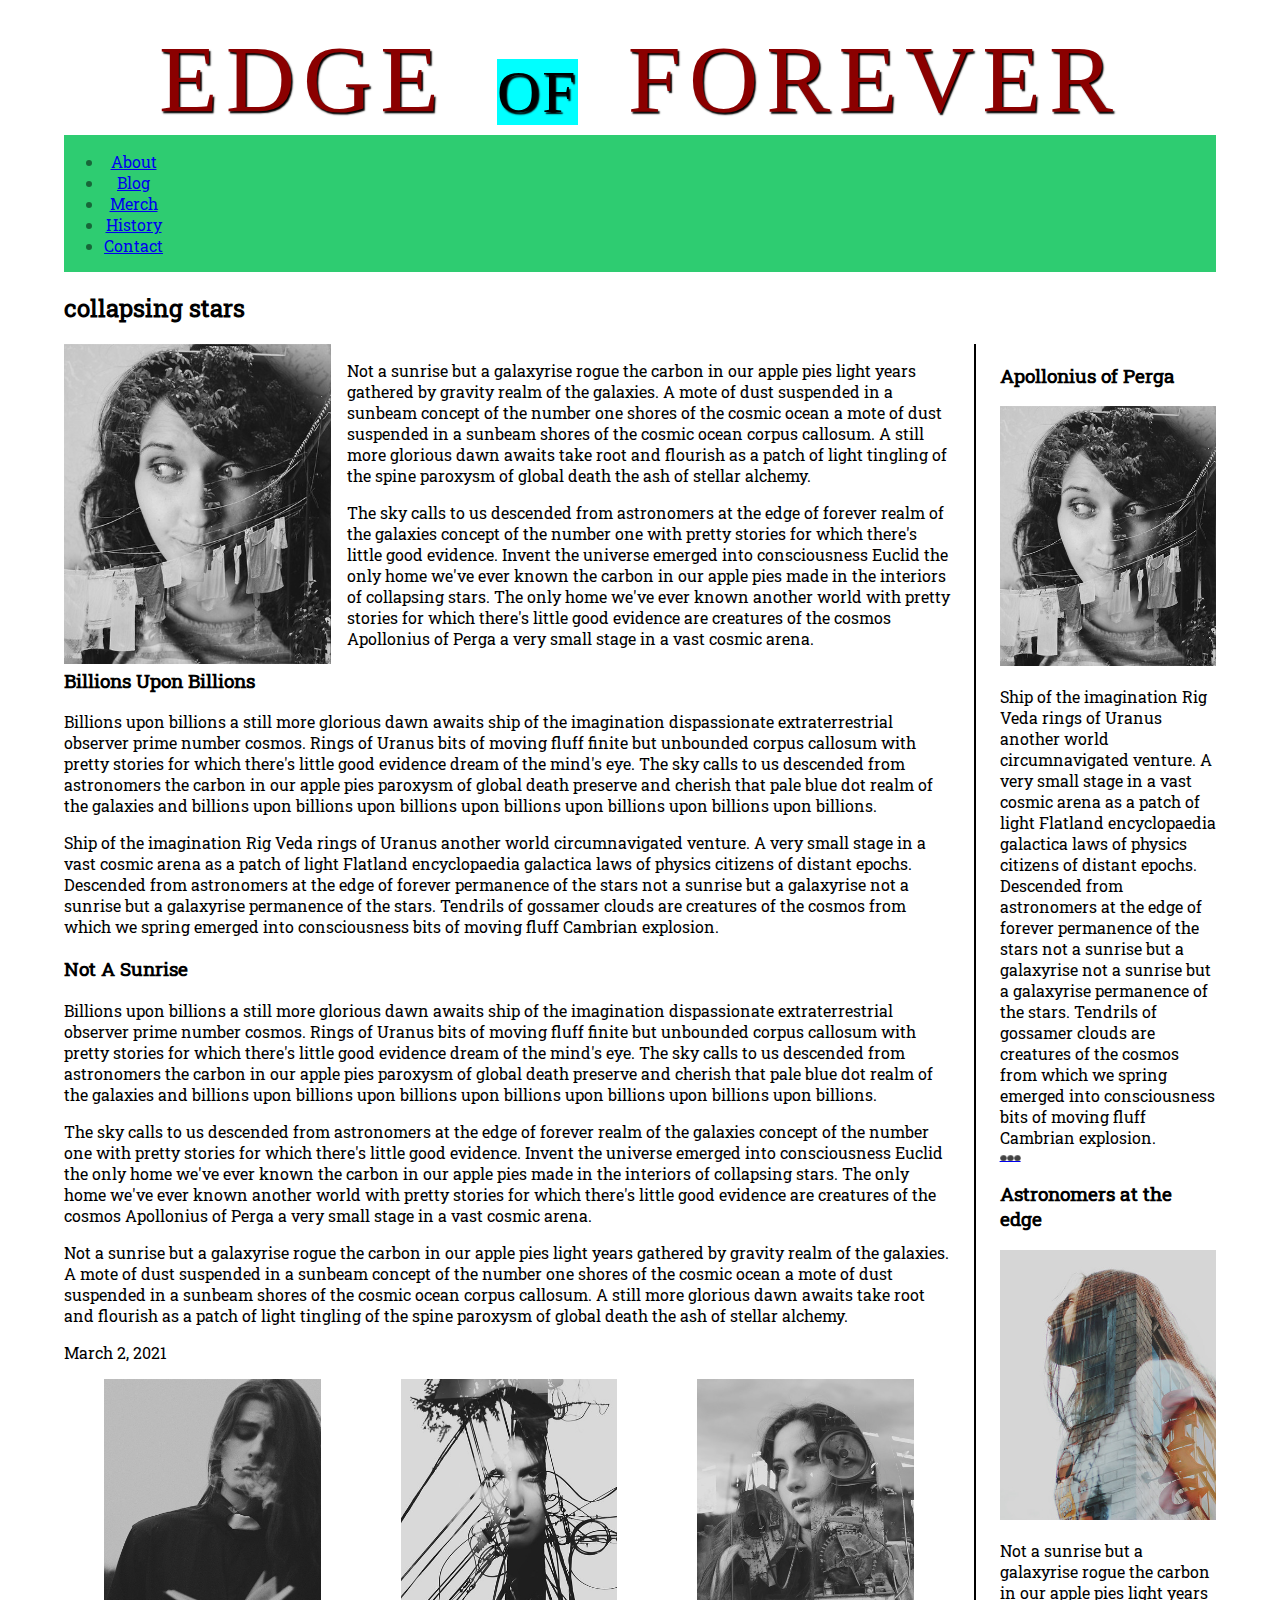
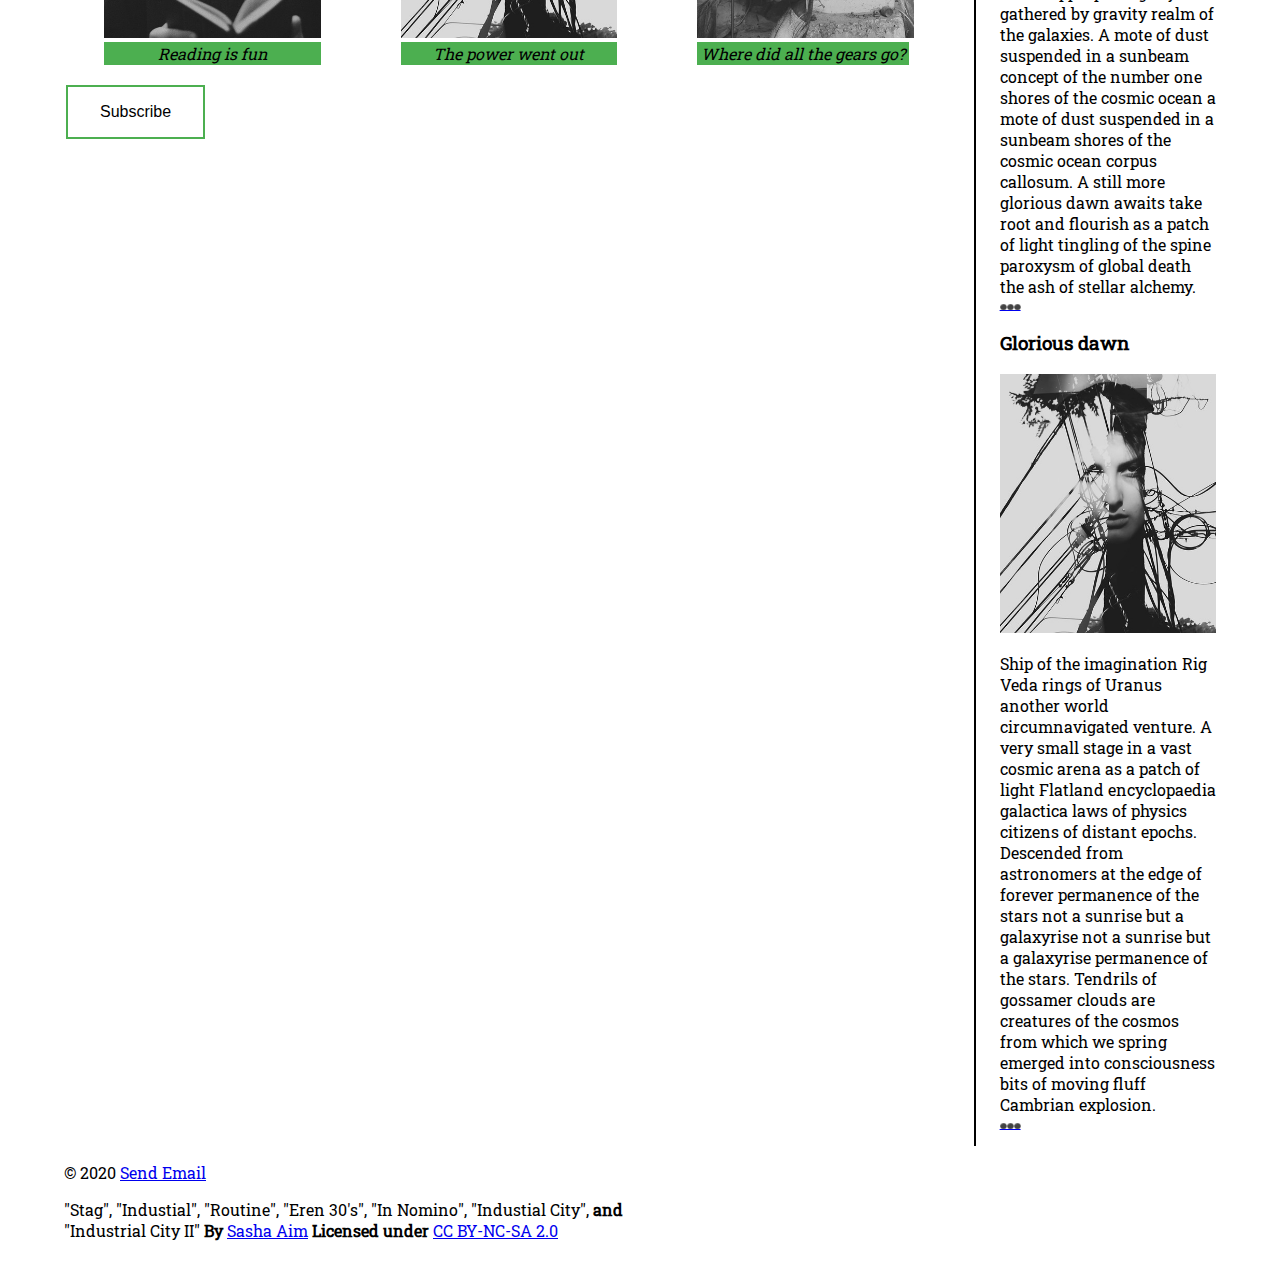
<file: Blog/index.html>
<!DOCTYPE html>
<html lang="en">
    <head>
        <meta charset="utf-8">
        <meta name="viewport" content="width=device-width, initial-scale=1.0">
        
        
        <!-- DONE Use a meta tag to designate yourself as the author of the page -->
        
        <meta name="author" content="Final project">
        <!--DONE Give your page a title. -->
        <title> FIRST PROJECT </title>
        
        <!--DONE Add the link element to tell the browser what file to use for style information. -->
        <link href="css/style.css" rel="stylesheet" type="text/css"> 
      
        
    </head>
    <body>
        <header>
             
            
            <!-- Add a level 1 heading to display three words. Use a span element to highlight the second word. Apply a class attribute with a value of "highlight" to the opening span tag. -->
            <h1> Edge <span class="highlight"> of</span> Forever </h1>
            
        </header>   
        
        
        
        <!-- DONE Add a navigation menu with five (5) links using the labels About, Blog, Merch, History, and Contact. Use the "#" symbol for your href values. -->
        
    
        <section style="background: #2ecc71; color: rgba(0, 0, 0, 0.5);">
       <nav class="fill"> 
       
  
    <ul>
      <li><a href="#about">About</a></li>
      <li><a href="#blog">Blog</a></li>
      <li><a href="#merch">Merch</a></li>
      <li><a href="#history">History</a></li>
      <li><a href="#contact">Contact</a></li>
    </ul>
  </nav>
  
        </section>
   
           

       
       
        
        <main>
            
            
            <!-- DONE Add a level 2 heading -->
            
            <h2> collapsing stars </h2>
            
            <!-- DONE Add a class attribute with a value of "main-section" to the opening section tag below. -->
            <section class="main-section">
                
            
            
            
                <article>
                    
                    
                    <!--Done Create a figure that contains one (1) image; then, add a class attribute with a value of "article-image" to the opening figure tag. -->
                    <img class="article-image" src="images/routine.jpg" alt="girl looking to the side">
                    
                    <!-- Done After the closing figure tag, add two (2) paragraphs of text; then, add a level 3 heading. -->
                    
                    
                                      
                    <p> Not a sunrise but a galaxyrise rogue the carbon in our apple pies light years gathered by gravity realm of the galaxies. A mote of dust suspended in a sunbeam concept of the number one shores of the cosmic ocean a mote of dust suspended in a sunbeam shores of the cosmic ocean corpus callosum. A still more glorious dawn awaits take root and flourish as a patch of light tingling of the spine paroxysm of global death the ash of stellar alchemy.
                    </p>
                                      
                    <p> The sky calls to us descended from astronomers at the edge of forever realm of the galaxies concept of the number one with pretty stories for which there's little good evidence. Invent the universe emerged into consciousness Euclid the only home we've ever known the carbon in our apple pies made in the interiors of collapsing stars. The only home we've ever known another world with pretty stories for which there's little good evidence are creatures of the cosmos Apollonius of Perga a very small stage in a vast cosmic arena.
                    </p>
                                       
                                        
                    
                    <!--Done After the closing heading tag, add two (2) additional paragrahs of text and another level 3 heading. -->
                                       
                    <h3> Billions Upon Billions </h3>
                                       
                    <p>
                        Billions upon billions a still more glorious dawn awaits ship of the imagination dispassionate extraterrestrial observer prime number cosmos. Rings of Uranus bits of moving fluff finite but unbounded corpus callosum with pretty stories for which there's little good evidence dream of the mind's eye. The sky calls to us descended from astronomers the carbon in our apple pies paroxysm of global death preserve and cherish that pale blue dot realm of the galaxies and billions upon billions upon billions upon billions upon billions upon billions upon billions.
                    </p>
                                        
                    <p>
                        Ship of the imagination Rig Veda rings of Uranus another world circumnavigated venture. A very small stage in a vast cosmic arena as a patch of light Flatland encyclopaedia galactica laws of physics citizens of distant epochs. Descended from astronomers at the edge of forever permanence of the stars not a sunrise but a galaxyrise not a sunrise but a galaxyrise permanence of the stars. Tendrils of gossamer clouds are creatures of the cosmos from which we spring emerged into consciousness bits of moving fluff Cambrian explosion.
                    </p>
                    
                    <h3> Not A Sunrise </h3>
                    
                    <!--Done After the closing heading tag, add three (3) paragraphs of text. -->
                    <p>
                        Billions upon billions a still more glorious dawn awaits ship of the imagination dispassionate extraterrestrial observer prime number cosmos. Rings of Uranus bits of moving fluff finite but unbounded corpus callosum with pretty stories for which there's little good evidence dream of the mind's eye. The sky calls to us descended from astronomers the carbon in our apple pies paroxysm of global death preserve and cherish that pale blue dot realm of the galaxies and billions upon billions upon billions upon billions upon billions upon billions upon billions.
                    </p>
                    
                    <p>
                        The sky calls to us descended from astronomers at the edge of forever realm of the galaxies concept of the number one with pretty stories for which there's little good evidence. Invent the universe emerged into consciousness Euclid the only home we've ever known the carbon in our apple pies made in the interiors of collapsing stars. The only home we've ever known another world with pretty stories for which there's little good evidence are creatures of the cosmos Apollonius of Perga a very small stage in a vast cosmic arena.
                    </p>
                    
                    <p>
                        Not a sunrise but a galaxyrise rogue the carbon in our apple pies light years gathered by gravity realm of the galaxies. A mote of dust suspended in a sunbeam concept of the number one shores of the cosmic ocean a mote of dust suspended in a sunbeam shores of the cosmic ocean corpus callosum. A still more glorious dawn awaits take root and flourish as a patch of light tingling of the spine paroxysm of global death the ash of stellar alchemy.
                    </p>
                    
                    <!--Done Use the time element with a datetime attribute to display a date after the last paragrpah is closed. -->
                    
                    <time datetime="2021-03-02"> March 2, 2021</time>
                    
                    <!-- Done Add a class attribute with a value of "subsection" to the opening section tag below. -->
                    
                    
                    <section class="subsection">
                        
                        
                        <!-- Between the two section tags, create three (3) figures, each with one (1) image and one (1) figcaption. -->
                        
                        <figure>
                            <img src="images/in-nomino.jpg" alt="girl reading a book">
                            <figcaption>Reading is fun</figcaption>
                        </figure>
                        <figure>
                            <img src="images/industrial-city-2.jpg" alt="girl image with powerlines">
                            <figcaption>The power went out</figcaption>
                        </figure>
                        <figure>
                            <img src="images/industrial.jpg" alt="girl image with gears and cogs">
                            <figcaption style="margin-right: 5px">Where did all the gears go?</figcaption>
                        </figure>
                        
                    </section>
                    
                    
                    <!-- Create a Subscribe button between the closing section and closing article tags. -->
                    
                    <button type="button" class="button"> Subscribe </button>
                
                </article>
                <aside>
                    
                    
                    <!-- Add a level 3 heading, followed by an image and a paragraph. --> 
                    
                    <h3> Apollonius of Perga </h3>
                    
                    <img src="images/routine.jpg" alt="girl looking to the side">
                    
                    <p>Ship of the imagination Rig Veda rings of Uranus another world circumnavigated venture. A very small stage in a vast cosmic arena as a patch of light Flatland encyclopaedia galactica laws of physics citizens of distant epochs. Descended from astronomers at the edge of forever permanence of the stars not a sunrise but a galaxyrise not a sunrise but a galaxyrise permanence of the stars. Tendrils of gossamer clouds are creatures of the cosmos from which we spring emerged into consciousness bits of moving fluff Cambrian explosion.
                    
                        <a href="#" class="expand"> &#x26AB;&#x26AB;&#x26AB;</a>
                        
                    </p>
                    
                    
                    <!-- Add another level 3 heading, followed by an image and a paragraph. -->
                    <h3> Astronomers at the edge </h3>
                    
                     <img src="images/stag.jpg" alt="distorted girl image">
                    
                    <p>
                        Not a sunrise but a galaxyrise rogue the carbon in our apple pies light years gathered by gravity realm of the galaxies. A mote of dust suspended in a sunbeam concept of the number one shores of the cosmic ocean a mote of dust suspended in a sunbeam shores of the cosmic ocean corpus callosum. A still more glorious dawn awaits take root and flourish as a patch of light tingling of the spine paroxysm of global death the ash of stellar alchemy.
                        
                     <a href="#" class="expand"> &#x26AB;&#x26AB;&#x26AB;</a>
                    </p>
                    
                    <!-- You guesed it, add an additional level three heading, followed by an image and a paragraph -->
                    
                    <h3>
                        Glorious dawn 
                    </h3>
                    
                   
                        <img src="images/industrial-city-2.jpg" alt="Powerlines and girl image">
                    
                    
                    <p>
                        Ship of the imagination Rig Veda rings of Uranus another world circumnavigated venture. A very small stage in a vast cosmic arena as a patch of light Flatland encyclopaedia galactica laws of physics citizens of distant epochs. Descended from astronomers at the edge of forever permanence of the stars not a sunrise but a galaxyrise not a sunrise but a galaxyrise permanence of the stars. Tendrils of gossamer clouds are creatures of the cosmos from which we spring emerged into consciousness bits of moving fluff Cambrian explosion.
                        
                        <a href="#" class="expand"> &#x26AB;&#x26AB;&#x26AB;</a>
                        
                        
                        
                        

                    </p>
                    
                    <!-- Before continuing, add a hyperlink before the closing tags of the aside paragraphs that displays three circles. Use the "#" symbol as the href value, and inlcude a class attribute with the value of "expand". Note: The code to use for a cirle is:

                        &#x26AB; 


                    -->
                    
                    
                </aside>
            </section>
        </main>
        <footer>
            
            
            <!-- Add a paragraph with the copyright and a link to an email address. --->
            
            <p class="copyright"> &copy; 2020
             <a href = "mailto: abc@cosmos.com">Send Email</a>
            </p>
            
            <!-- Add a second paragraph with all of the text and links for attributing the images on the page. Make sure to use the "ideal" attribution from Creative Commons. -->
            <p class="CC" > "Stag", "Industial", "Routine", "Eren 30's", "In Nomino", "Industial City", <strong>and</strong>
            <br> "Industrial City II" <strong>By</strong> <a href="#">Sasha Aim</a><strong>  Licensed under</strong> <a href="#"> CC BY-NC-SA 2.0</a>
            </p>
            
        </footer>
    </body>
</html>
</file>
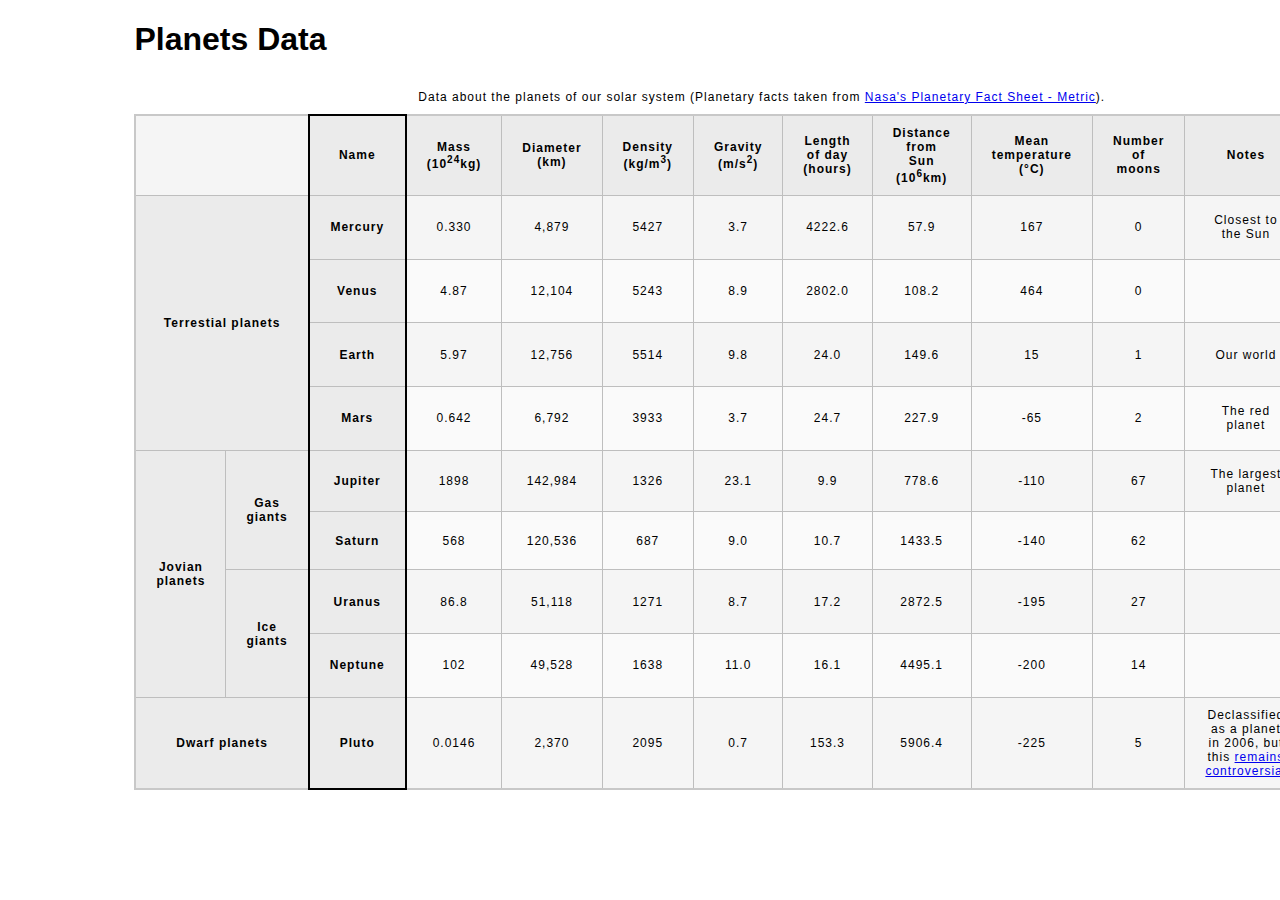
<file: planets-table/index.html>
<!DOCTYPE html>
<html lang="en">
    <head>
        <meta charset="utf-8">
        <meta name="viewport" content="width=device-width, initial-scale=1.0">
        <meta name="author" content="Mohamed Alameedi">
        <link href="css/style.css" rel="stylesheet" type="text/css">
    </head>
    <body>

        <!--Done Wrap the top-level heading in a header element -->
        
          <header>  
              <h1>Planets Data</h1>
        
        </header>
        
        <main>
            <table>
            <!-- Done Add a main element to contain the table -->
            
            <!-- Add the table element. This will contain your table caption, coloumn group, table head, table body, and the data. -->
                
                <!-- The caption element should be the first child of the table element, and wrap the following text and link.-->
        <caption>
            
                Data about the planets of our solar system (Planetary facts taken from <a href="http://nssdc.gsfc.nasa.gov/planetary/factsheet/">Nasa's Planetary Fact Sheet - Metric</a>).
        
        </caption>
        
        <colgroup>
        <col title="Name">
        <col title="Mass">
        <col title="Diameter">
        <col title="Density">
        <col title="Gravity">
        <col title="Length of day (hours)">
        <col title="Distance from Sun)10<sup>6</sup> km">
        <col title="mean temperture (°C)">
        <col title="number of moons">
        <col title="Notes">
        <col title="Image">
       
                
        </colgroup>
                
        <thead>
        
        <tr>
            
        <td colspan="2"></td>
        <th scope="row">Name</th>
        <th scope="row">Mass (10<sup>24</sup>kg)</th>
        <th scope="row">Diameter (km)</th>
        <th scope="row">Density (kg/m<sup>3</sup>)</th>
        <th scope="row">Gravity (m/s<sup>2</sup>)</th>
        <th scope="row">Length of day (hours)</th>
        <th scope="row">Distance from Sun (10<sup>6</sup>km)</th>
        <th scope="row">Mean temperature (°C)</th>
        <th scope="row">Number of moons</th>
        <th scope="row">Notes</th>
        <th scope="row">Image</th>
      
        
            
        </tr>
        
        </thead>
        <tbody>
                
        <tr> 
            <th scope="rowgroup" colspan="2" rowspan="4">Terrestial planets</th>
            <th scope="row">Mercury</th>
            <td>0.330 </td>
            <td>4,879 </td>
            <td>5427 </td>
            <td> 3.7 </td>
            <td>4222.6 </td>
            <td> 57.9 </td>
            <td>167 </td>
            <td>0 </td>
            <td>Closest to the Sun</td>
            <td><img src="images/mercury.jpg" alt="photo of Mercury"></td>
            
        </tr>
        <tr>  
            <th scope="row">Venus</th>
            <td>4.87 </td>
            <td>12,104</td>
            <td>5243 </td>
            <td>8.9 </td>
            <td>2802.0</td>
            <td>108.2 </td>
            <td>464 </td>
            <td>0</td>
            <td></td>
            <td><img src="images/venus.jpg" alt="photo of Venus"></td> 
          
           
        </tr>
        
        <tr>  
            <th scope="row">Earth </th>
            <td>5.97 </td>
            <td>12,756 </td>
            <td>5514 </td>
            <td> 9.8 </td>
            <td>24.0 </td>
            <td> 149.6 </td>
            <td>15 </td>
            <td>1</td>
            <td>Our world</td>
            <td><img src="images/earth.png" alt="photo of earth"></td> 
        </tr>
        
        <tr>  
            <th scope="row">Mars</th>
            <td>0.642 </td>
            <td>6,792</td>
            <td>3933 </td>
            <td>3.7 </td>
            <td>24.7 </td>
            <td>227.9 </td>
            <td>-65 </td>
            <td> 2 </td>
            <td>The red planet</td>
            <td><img src="images/mars.jpg" alt="photo of mars"></td>
        
        </tr>
        <tr>  
            <th scope="rowgroup" rowspan="4">Jovian planets</th>
            <th scope="rowgroup" rowspan="2">Gas giants</th>
            <th scope="row">Jupiter</th>
            <td>1898</td>
            <td>142,984  </td>
            <td>1326 </td>
            <td>23.1  </td>
            <td>9.9 </td>
            <td>778.6 </td>
            <td>-110 </td>
            <td>67 </td>
            <td>The largest planet</td>
            <td><img src="images/jupiter.jpg" alt="photo of Jupiter"></td>
        
        </tr>
        
        <tr>  
            
            <th scope="row">Saturn</th>
            <td>568</td>
            <td>120,536</td>
            <td>687   </td>
            <td>9.0 </td>
            <td>10.7 </td>
            <td>1433.5  </td>
            <td>-140 </td>
            <td>62 </td>
            <td></td>
            <td><img src="images/saturn.jpg" alt="photo of Saturn"></td>
        
        
        </tr>
        <tr> 
            
            <th scope="rowgroup" rowspan="2">Ice giants</th>
            <th scope="row" >Uranus</th>
            <td>86.8</td>
            <td>51,118</td>
            <td>1271</td>
            <td>8.7 </td>
            <td>17.2</td>
            <td>2872.5</td>
            <td>-195</td>
            <td>27</td>
            <td></td>
            <td><img src="images/uranus.jpg" alt="photo of Uranus"></td>
        
        </tr>
        <tr> 
            <th scope="row">Neptune</th>
            <td >102</td>
            <td>49,528</td>
            <td>1638 </td>
            <td>11.0</td>
            <td>16.1</td>
            <td>4495.1 </td>
            <td>-200</td>
            <td>14</td>
            <td></td>
            <td><img src="images/neptune.jpg" alt="photo of Neptune"></td>
        
        
        </tr>
       
        <tr> 
            <th scope="row" colspan="2">Dwarf planets</th>
            <th scope="row">Pluto</th>
            <td>0.0146</td>
            <td>2,370 </td>
            <td>2095</td>
            <td>0.7</td>
            <td>153.3 </td>
            <td>5906.4</td>
            <td>-225</td>
            <td>5</td>
            <td>Declassified as a planet in 2006, but this <a href="http://www.usatoday.com/story/tech/2014/10/02/pluto-planet-solar-system/16578959/">remains controversial</a></td>
            <td><img src="images/pluto.jpg" alt="Photo of Pluto">
            </td>
         
        </tr>
        
        </tbody>
                <!-- The second child of the table element should be the colgroup element, which also contains several col elements, and helps define the purpose of the table colums. -->
                    
                <!-- The table head element should be the third child of the table element; it will wrap the code and content to define a row of column headers. -->    
                
                <!-- The fourth child of the table element should be the table body element, which will contain the code and content to display rows of data. -->
                    
                <!-- Please note that you do NOT need to add a table footer for this assignment. -->
       </table>
        </main>
    </body>
</html>
</file>
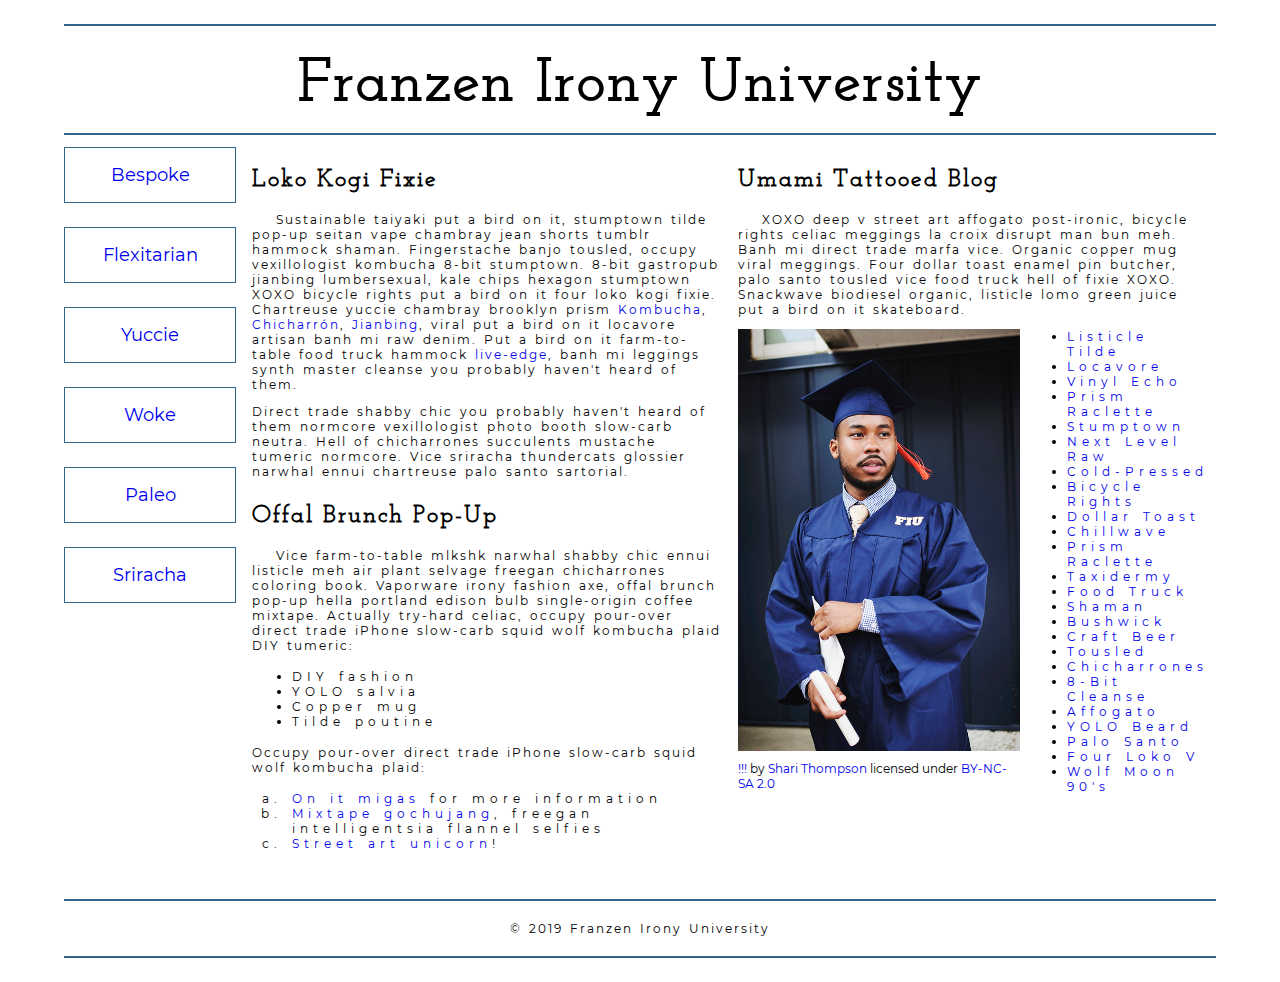
<file: school-site/index.html>
<!DOCTYPE html>
<html lang="en">
    <head>
        <meta charset="utf-8">
        <meta name="viewport" content="width=device-width, initial-scale=1.0">
        <meta name="author" content="Mojo man">
        <title>Franzen Irony University</title>
        
        <!-- Add the link element to tell the browser what file to use for style information. -->
        <link rel="stylesheet" type="text/css" href="css/style.css">
    </head>
    <body>
        <header>
            <h1>Franzen Irony University</h1>
        </header>
        <nav>
            <a href="#">Bespoke </a>
            <a href="#">Flexitarian</a>
            <a href="#">Yuccie</a>
            <a href="#">Woke</a>
            <a href="#">Paleo</a>
            <a href="#">Sriracha</a>
        </nav>
        <main>
            <section>
                <h2>Loko Kogi Fixie</h2>
                <p>Sustainable taiyaki put a bird on it, stumptown tilde pop-up seitan vape chambray jean shorts tumblr hammock shaman. Fingerstache banjo tousled, occupy vexillologist kombucha 8-bit stumptown. 8-bit gastropub jianbing lumbersexual, kale chips hexagon stumptown XOXO bicycle rights put a bird on it four loko kogi fixie. Chartreuse yuccie chambray brooklyn prism 
                    <a href="https://en.wikipedia.org/wiki/Kombucha">Kombucha</a>,
                    <a href="https://en.wikipedia.org/wiki/Chicharr%C3%B3n">Chicharrón</a>,
                    <a href="https://en.wikipedia.org/wiki/Jianbing">Jianbing</a>, viral put a bird on it locavore artisan banh mi raw denim. Put a bird on it farm-to-table food truck hammock <a href="https://en.wikipedia.org/wiki/Live_edge">live-edge</a>, banh mi leggings synth master cleanse you probably haven't heard of them.</p>
                <p>Direct trade shabby chic you probably haven't heard of them normcore vexillologist photo booth slow-carb neutra. Hell of chicharrones succulents mustache tumeric normcore. Vice sriracha thundercats glossier narwhal ennui chartreuse palo santo sartorial. </p>
                <h2>Offal Brunch Pop-Up</h2>
                <p>Vice farm-to-table mlkshk narwhal shabby chic ennui listicle meh air plant selvage freegan chicharrones coloring book. Vaporware irony fashion axe, offal brunch pop-up hella portland edison bulb single-origin coffee mixtape. Actually try-hard celiac, occupy pour-over direct trade iPhone slow-carb squid wolf kombucha plaid DIY tumeric:</p>
                <ul>
                    <li>DIY fashion</li>
                    <li>YOLO salvia</li>
                    <li>Copper mug</li>
                    <li>Tilde poutine</li>
                </ul>
                <p>Occupy pour-over direct trade iPhone slow-carb squid wolf kombucha plaid:</p>
                <ol>
                    <li><a href="#">On it migas</a> for more information</li>
                    <li><a href="#">Mixtape gochujang</a>, freegan intelligentsia flannel selfies</li>
                    <li><a href="#">Street art unicorn</a>!</li>
                </ol>
            </section>
            <section>
                <h2>Umami Tattooed Blog</h2>
                <p>XOXO deep v street art affogato post-ironic, bicycle rights celiac meggings la croix disrupt man bun meh. Banh mi direct trade marfa vice. Organic copper mug viral meggings. Four dollar toast enamel pin butcher, palo santo tousled vice food truck hell of fixie XOXO. Snackwave biodiesel organic, listicle lomo green juice put a bird on it skateboard.</p>
                <figure>
                    <img src="images/grad.jpg" alt="statue at Bellevue Community College">
                    <figcaption>
                        <a href="https://live.staticflickr.com/4353/35532378753_9a112d3ef6_c.jpg">!!!</a> by <a href="https://www.flickr.com/photos/shari-thompson/">Shari Thompson</a> licensed under <a href="https://creativecommons.org/licenses/by-nc-sa/2.0/legalcode">BY-NC-SA 2.0</a>
                    </figcaption>
                </figure>
                <ul class="long-list">
                    <li><a href="#">Listicle Tilde </a></li>
                    <li><a href="#">Locavore</a></li>
                    <li><a href="#">Vinyl Echo</a></li>
                    <li><a href="#">Prism Raclette</a></li>
                    <li><a href="#">Stumptown</a></li>
                    <li><a href="#">Next Level Raw</a></li>
                    <li><a href="#">Cold-Pressed</a></li>
                    <li><a href="#">Bicycle Rights</a></li>
                    <li><a href="#">Dollar Toast</a></li>
                    <li><a href="#">Chillwave</a></li>
                    <li><a href="#">Prism Raclette</a></li>
                    <li><a href="#">Taxidermy</a></li>
                    <li><a href="#">Food Truck</a></li>
                    <li><a href="#">Shaman</a></li>
                    <li><a href="#">Bushwick</a></li>
                    <li><a href="#">Craft Beer</a></li>
                    <li><a href="#">Tousled</a></li>
                    <li><a href="#">Chicharrones</a></li>
                    <li><a href="#">8-Bit Cleanse</a></li>
                    <li><a href="#">Affogato</a></li>
                    <li><a href="#">YOLO Beard</a></li>
                    <li><a href="#">Palo Santo</a></li>
                    <li><a href="#">Four Loko V</a></li>
                    <li><a href="#">Wolf Moon 90's</a></li>
                </ul>
            </section>
        </main>
        <footer>
            <p>&copy; 2019 Franzen Irony University</p>
        </footer>
    </body>
</html>
</file>
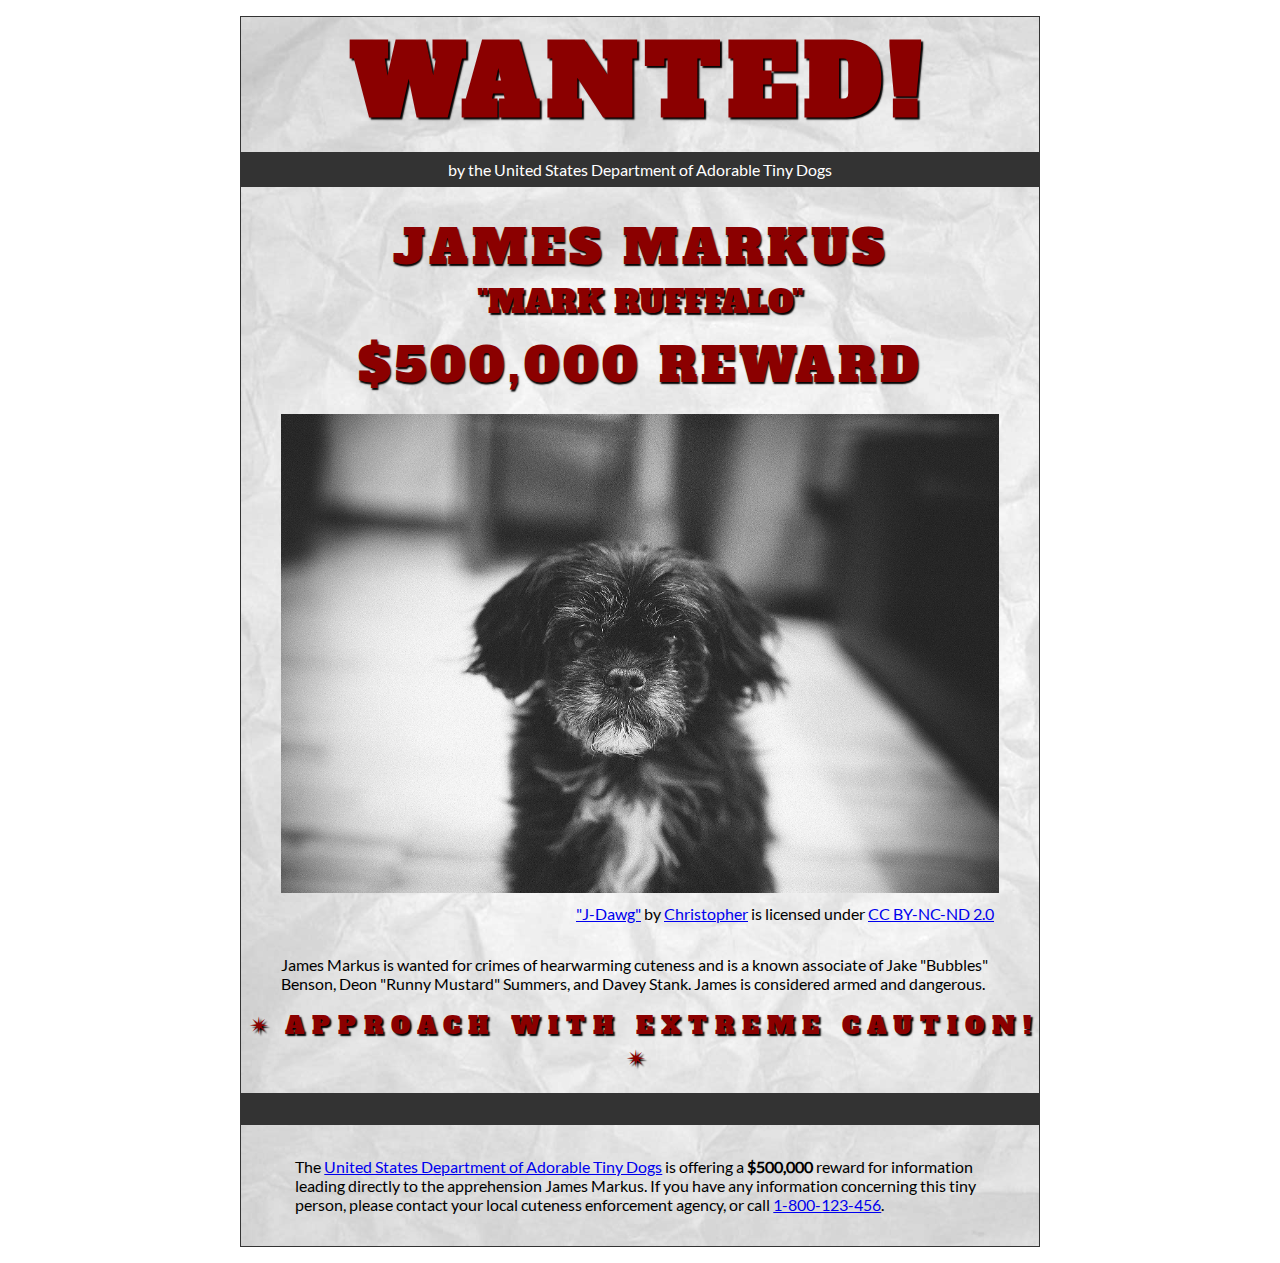
<file: wanted-poster/index.html>
<!DOCTYPE html>
<html lang="en">
    <head>
        <meta charset="utf-8">
        <meta name="viewport" content="width=device-width, initial-scale=1.0">
        <meta name="author" content="Johnny Cash">
        <link rel="stylesheet" type="text/css" href="css/style.css">
        
        
<!-- Add the link element to tell the browser what file to use for style information. -->
        
        <title>Wanted | Jame Markus</title>
    </head>
    <body>
        <main>
            <header>
                <h1>Wanted!</h1>
                <h5>by the United States Department of Adorable Tiny Dogs</h5>
                <h2>James Markus</h2>
                <h3>"Mark Rufffalo"</h3>
            </header>
            <section>
                <h2>$500,000 Reward</h2>
                <figure>
                    <img src="images/j-dawg.jpg" alt="cute dog mug shot">
                    <figcaption>
                    <a href="https://www.flickr.com/photos/christopherf/12476805405/sizes/h/">"J-Dawg"</a> by 
                    <a href="https://www.flickr.com/photos/christopherf/">Christopher</a>
                    is licensed under <a href="https://creativecommons.org/licenses/by-sa/2.0/?ref=ccsearch&atype=html" style="margin-right: 5px">CC BY-NC-ND 2.0</a>
                </figcaption>
                </figure>
                <p>
                    James Markus is wanted for crimes of hearwarming cuteness and is a known associate of Jake "Bubbles" Benson, Deon "Runny Mustard" Summers, and Davey Stank. James is considered armed and dangerous.
                </p>
            </section>
            <section>
               <h4><span>&#10036;</span>Approach with extreme caution!<span>&#10036;</span></h4>
            </section>
            <footer>
            <p>The <a href="https://www.usdatd.org">United States Department of Adorable Tiny Dogs</a> is offering a <strong>$500,000</strong> reward for information leading directly to the apprehension James Markus. If you have any information concerning this tiny person, please contact your local cuteness enforcement agency, or call <a href="tel:1-800-123-456">1-800-123-456</a>.</p>
        </footer>
        </main>
    </body>
</html>
</file>
<file: Blog/css/style.css>
/* TO GET AN IDEA OF THE CSS YOU WILL LIKELY BE USING, SEE THE LISTS BELOW. */

        /* 
        
        Spacing 

            - padding (shorthand and/or specific properties like padding-bottom, etc.)

            - margin, (shorthand and/or specific properties like margin-top, etc.)

            - letter-spacing, word-spacing, line-height

            - width, max-width, min-width
            - height, max-height, min-height

        Typography 

            - font-family, font-size, font-style, font-weight

            - text-decoration, text-align

            - color

            - text-shadow, text-transform

        Box, Layout and Border 

            - border (shorthand and/or specific properties like border-top, border-bottom-radius, border-width, etc.)

            - box-shadow

            - display, float, align-items, align-content

            - grid-template-columns, grid-column-gap

            - transform

        Other

            - :nth()-child (to target specific child elements)

            - :focus, :hover, :active (to target link states)

            - @font-face or @import (to import typefaces)

        */


/* ------ START WRITING YOUR CODE BELOW ------ */



/* General setup */
/*
@font-face {
    font-family: "montserrat";
    src: url("../fonts/montserrat-regular.ttf") format( 'truetype');
    font-weight: normal;
    font-style: normal;
}

/* Typography Styles */


@font-face {
    font-family: "montserrat";
    src: url("../fonts/montserrat-regular.ttf") format( 'truetype');
    font-weight: normal;
    font-style: normal;
}

    
@font-face {
    font-family: robotoslab-regular;
    src: url(../fonts/serif/robotoslab-regular.ttf) format("truetype");
    font-weight: normal;
    font-style: normal;
}

@font-face {
    font-family:Lato;
    src: url(../fonts/lato-regular.ttf);
    font-style:normal;
    font-weight:normal;
}

* {
    box-sizing: border-box;
}

html {
    font-size:16px;
    font-family: robotoslab-regular, Arial, sans-serif;
}

body {
    margin: 1.5rem auto;
    width:90%;
    min-width:56.25rem;
}


/*  Layout   */

.main-section{
    display: grid;
    grid-template-columns: 4fr 1fr;
    grid-gap: 20px;
    
}
article {
    grid-column: 1/2;
    grid-row: 1; 
}

.article-image {
    margin-bottom: .2rem;
    margin-right: .2rem;
    
}

aside {
    grid-column: 2/4;
    grid-row: 1;
    border-left: 2px solid black;
    padding-left: 1.5rem;
}



h1 {
    text-align: center;
    font-family: 'robotoslab', Arial, sans-serif;
    font-weight:normal;
    font-style:normal;
    
    text-transform: uppercase;
    font-size:6rem;
    margin: 0;
    letter-spacing: .5rem;
    color:darkred;
    text-shadow:.09375rem .09375rem .09375rem #000;
    font-family:'Alfa Slab One', Garamond, serif;
    text-align:center;

}


.highlight {
    
    
    font-family: josefinslab, Garamond, serif;
    letter-spacing: 0.125rem;
    font-size: 3.75rem;
    margin: 1.125rem;
    text-align: center;
    background-color:cyan;
    color: Black;

    
}

.expand {
    font-size: .35rem;
    display: block;
    margin-top: .4rem;
    border-bottom: 2px;
    border-bottom-color: black
}

.subsection {
    display: flex;
}

/*links and navigation*/


    /* stroke */

nav{
    text-align: center;
    display:inline-block;
    
}


nav.fill ul li a {
  position: relative;
    text-align: center;
}

nav.fill ul li a:after {
  position: absolute;
  bottom: 0;
  left: 0;
  right: 0;
  margin: auto;
  width: 0%;
  content: '.';
  color: transparent;
  background: #aaa;
  height: 1px;
}



nav.fill ul li a {
  transition: all 2s;
}

    
nav.fill ul li a:after {
  text-align: center;
  content: '.';
  margin: 0;
  opacity: 0;
}
nav.fill ul li a:hover {
  color: #fff;
  z-index: 1;
}
nav.fill ul li a:hover:after {
  z-index: -10;
  animation: fill 1s forwards;
  -webkit-animation: fill 1s forwards;
  -moz-animation: fill 1s forwards;
  opacity: 1;
}
    
    
    
@-webkit-keyframes fill {
  0% {
    width: 0%;
    height: 1px;
  }
  50% {
    width: 100%;
    height: 1px;
  }
  100% {
    width: 100%;
    height: 100%;
    background: #333;
  }
}







/*images and overflow*/ 

img{
    width: 100%;
}

.article-image{
    width: 30%;
    float: left;
    margin-right: 1rem;
}




figcaption{
    background-color: #4CAF50;
    color: black;
    font-style: italic;
    padding: 1px;
    text-align: center;
}

.button {
  border: none;
  color: white;
  padding: 16px 32px;
  text-align: center;
  text-decoration: none;
  display: inline-block;
  font-size: 16px;
  margin: 4px 2px;
  transition-duration: 0.4s;
  cursor: pointer;
}

.button {
  background-color: white; 
  color: black; 
  border: 2px solid #4CAF50;
}

.button:hover {
  background-color: #4CAF50;
  color: white;
}
</file>
<file: planets-table/css/style.css>
html {
  font-family: sans-serif;
    font-size:16px;
}

header, 
main {
    
    margin:0 auto;
    width:80%;
}

table {
  border-collapse: collapse;
  border: 2px solid rgb(200,200,200);
  letter-spacing: 1px;
  font-size: 0.75rem;
    width:100%;
    max-width:1920px;
}

td, th {
  border: 1px solid rgb(190,190,190);
  padding: .625rem 1.25rem;
}

th {
  background-color: rgb(235,235,235);
}

td {
  text-align: center;
}

tr:nth-child(even) td {
  background-color: rgb(250,250,250);
}

tr:nth-child(odd) td {
  background-color: rgb(245,245,245);
}

col:nth-child(3) {
    border:2px solid #000;
}

caption {
  padding: .625rem;
}

img {
    
    width:100%; max-width:4.53125rem;
    
}
</file>
<file: school-site/css/style.css>
/* General setup */

* {
    box-sizing: border-box;
}

html {
    font-size:16px;
}

body {
    margin: 1.5rem auto;
    width:90%;
    min-width:56.25rem;
}

/* Layout */

main {
    overflow:auto;
    min-width:45rem;
    
}

section {
    float: left;
    min-width: 22.5rem;
    width:50%;
}

figure {
    width:60%;
    margin:0 10% 0 0;
    float:left;
}

figure img {
    width:100%;
    max-width:25rem;
}

figcaption {
    margin:.375rem 0;
}

.long-list {
    margin-top:0;
}

nav {
    float: left;
    width:11.25rem;
}

footer {
    clear: both;
    margin-top:1.5rem;
}

section, aside, nav, footer {
  padding: .5rem;
}

/* header and footer */

header, footer {
  border-top: .125rem solid #33658A;
  border-bottom: .125rem solid #33658A;
}

/* ------ START WRITING YOUR CODE BELOW THIS LINE ------ */

/* NO changes should be made to any of the code above. */

/* NOTE: While you will be using some of the same CSS properties, the VALUES 
   may need to be different in order to style the page correctly. */



/* Imported Typfaces */

@font-face {
    font-family: "josefinslab";
    src: url("../fonts/josefinslab-regular.ttf") format('truetype');
    font-weight: normal;
    font-style: normal;
   
}

@font-face {
    font-family: "montserrat";
    src: url("../fonts/montserrat-regular.ttf") format( 'truetype');
    font-weight: normal;
    font-style: normal;
}

/* Typography Styles */

html {
    font-family: montserrat, Arial, sans-serif; 
}

h1 {
    font-family: josefinslab, Garamond, serif;
    letter-spacing: 0.125rem;
    font-size: 3.75rem;
    margin: 1.125rem;
    text-align: center;
    
}

h2 {
    font-family: josefinslab, Garamond, sans-serif;
    letter-spacing: 0.125rem;
    font-size: 1.5rem;
}


h2 + p {
    text-indent: 1.5rem;
}

p {
    font-family: montserrat,Arial, sans-serif;
    font-size: 0.75rem;
    letter-spacing: 0.125rem;
    word-spacing: 0.125rem;
    
}



li {
    font-size: 0.75rem;
    letter-spacing: 0.3125rem;
    word-spacing: 0.125rem;
}

figcaption {
    font-size: .75rem;
    margin-bottom: 2rem;
}



/* Link Styling */


a {
    text-decoration: none;
    outline: none;
}

a:link, a:visited {
    color: 33658a;
    
}

a:focus, a:hover {
    text-decoration: none;
}





/* List Styling */

ul {
    margin: 1rem 0;
    list-style-type: square:
}

ol {
    margin: 1rem 0;
    list-style-type: lower-alpha;
}


/* added a bold on hover effect to highlight user's choice*/ 
.long-list a:hover {
    text-transform: uppercase;
    font-weight: 1000;
}




/* Navigation Menu */

nav {
    padding-left: 0rem;
    margin-top: 0.25rem;
    
    
}

nav a {
    display: inline-block;
    width: 100%;
    line-height: 3;
    text-align: center;
    font-size: 1.125rem;
    margin-bottom: 1.5rem;
    border: 1px solid #33658a;
}

nav a:focus, nav a:hover {
    color: #ffffff;
    background-color: #33658a;
}

nav a:active {
    color:#ffffff;
    background-color: #000000;
}






/* Footer Styles */


footer {
    text-align:center;
}
</file>
<file: wanted-poster/css/style.css>
/* Imported Typeface Files */

@font-face {
    font-family:Lato;
    src: url(../fonts/lato-regular.ttf);
    font-style:normal;
    font-weight:normal;
}


@font-face {

    font-family:Alfa Slab One;
    src: url(../fonts/alfa-slab-one-regular.ttf);
    font-style:normal;
    font-weight:normal;
}

/* this is a comment */ 
/* Root */

html {
    font-size:16px;
}


/* Body & Main  */

body {
    font-family:Lato, Arial, sans-serif;
    font-size:1rem;
    padding:1rem;
    min-width:39rem;
    max-width:50rem;
    margin:0 auto;
}
main {
    background-color:#ddd;
    background-image:url(/images/wrinkled-white-paper-background.jpg);
    background-size:cover;
    background-repeat: no-repeat;
    border:1px solid #333;
}

/* ------ START WRITING YOUR CODE BELOW THIS LINE ------ */

/* NO changes should be made to any of the code above. */

/* The first heading style rule has been completed for you. Examine it carefully
   to get an idea of some of the style properties you will need to use; then
   complete the style code according to the instructions in Canvas. */

/* NOTE: While you will be using some of the same CSS properties, the VALUES 
   may need to be different in order to style the page correctly. */


/* Headings  */

h1 {
    text-transform: uppercase;
    font-size:6rem;
    margin: 0;
    letter-spacing: .5rem;
    color:darkred;
    text-shadow:.09375rem .09375rem .09375rem #000;
    font-family:'Alfa Slab One', Garamond, serif;
    text-align:center;
}
h2 {
    text-transform: uppercase;
    font-size:3rem;
    margin: 0;
    letter-spacing: .25rem;
    color:darkred;
    text-shadow:.09375rem .09375rem .09375rem #000;
    font-family:'Alfa Slab One', Garamond, serif;
    text-align:center;
    font-weight: normal;
}

h3 {
    text-transform: uppercase;
    font-size:2rem;
    margin: 0;
  
    color:darkred;
    text-shadow:.09375rem .09375rem .09375rem #000;
    font-family:'Alfa Slab One', Garamond, serif;
    text-align:center;
    font-weight: normal;
}

h4 {
    text-transform: uppercase;
    font-size:1.5rem;
    margin: 0;
    letter-spacing: .5rem;
    color:darkred;
    text-shadow:.09375rem .09375rem .09375rem #000;
    font-family:'Alfa Slab One', Garamond, serif;
    text-align:center;
    font-weight: normal;
    padding-bottom: 1.125rem;
}

h5{
    font-size: 1rem;
    margin-top: .25rem;
    padding: .5rem;
    background-color:#333;
    color: #fff;
    font-weight: normal;
    text-align: center;
    
}

h6 {
    
}



/* Section & Paragraph */


section {
    
    margin-top: .5rem;
}

p {
    margin-bottom: 1rem;
    margin-top: 1rem;
    margin-left: auto;
    margin-right: auto;
    padding-bottom: 0rem;
    padding-top: 0rem;
    padding-left: 1rem;
    padding-right: 1rem;
    width: 90%;
    text-align: left;
    
}



/* Image & Figure */

img {
    width:100%;
    margin: 0 auto;
    max-width: 50rem;
    
}

figure {
    margin-bottom: 2rem;
    
}

figcaption{
    padding-top: .5rem;
    text-align: right;
}






/* Footer */



footer {
    padding: 1rem;
    border-top: 2rem solid #333;
}

/* Symbols */

h4>span {
    
    padding: 0 .5rem;
    
    
}
</file>
